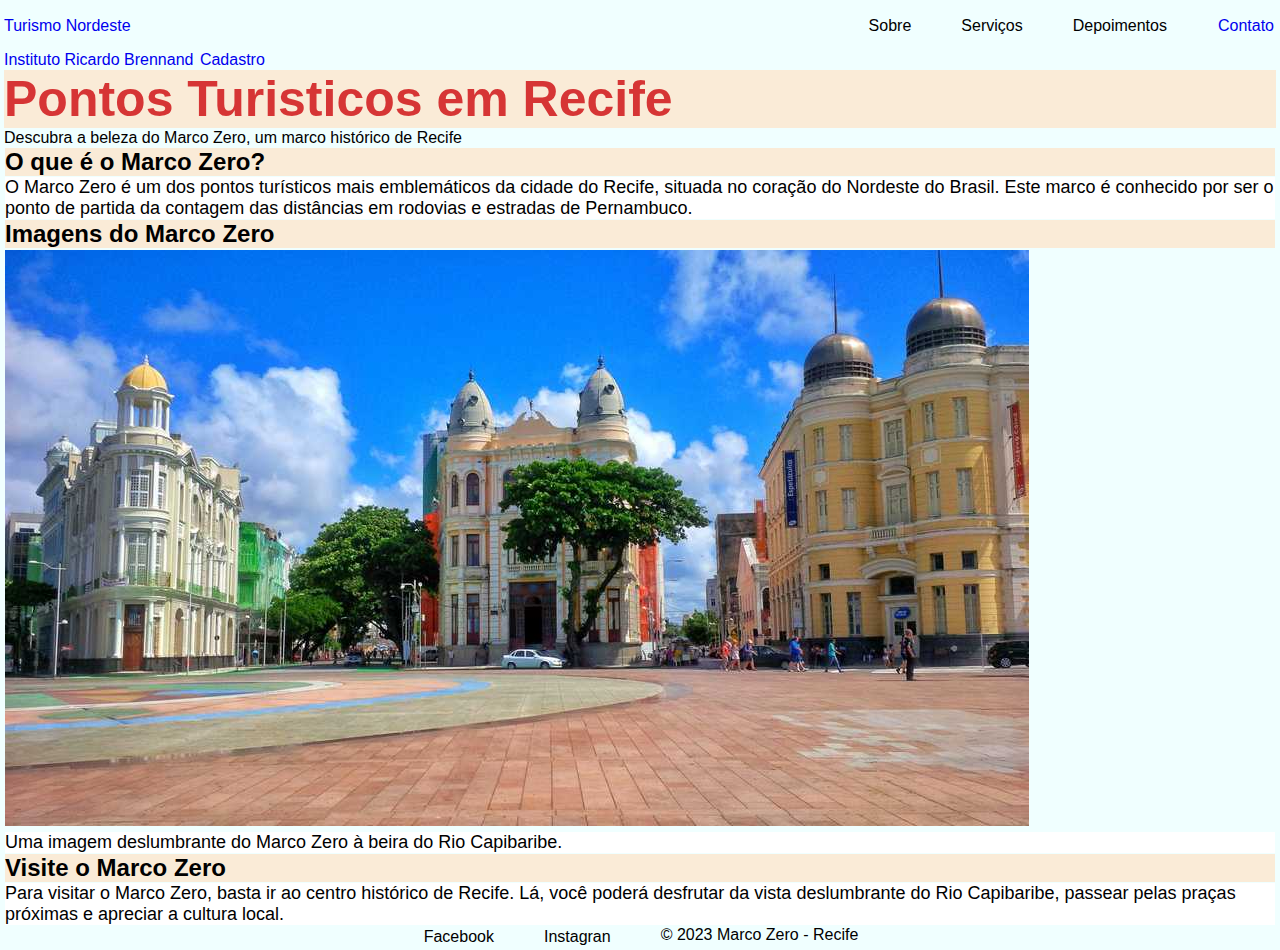
<file: index.html>
<!DOCTYPE html>
<html lang="pt-br">
<head>
    <meta charset="UTF-8">
    <meta name="viewport" content="width=device-width, initial-scale=1.0">
    <title>Pontos-Turisticos</title>
    <link rel="stylesheet" href="index.css">
    <nav>
        <a href="logo" class="logo" >Turismo Nordeste</a>

        <ul>
            <li>Sobre</li>
            <li>Serviços</li>
            <li>Depoimentos</li>
            <li> <a href="botao" class="button">Contato</a></li>
        </ul>

       
    </nav>
       
</head>
<body>
    <header>
        <a href="outros.html">Instituto Ricardo Brennand</a>
        <a href="cadastro.html">Cadastro</a>
        <h1>Pontos Turisticos em Recife</h1>
        <p>Descubra a beleza do Marco Zero, um marco histórico de Recife</p>
             
    </header>
    </header>
    <main>
        <div class="content">
            <h2>O que é o Marco Zero?</h2>
            <p>O Marco Zero é um dos pontos turísticos mais emblemáticos da cidade do Recife, situada no coração do Nordeste do Brasil. Este marco é conhecido por ser o ponto de partida da contagem das distâncias em rodovias e estradas de Pernambuco.</p>
    
            <h2>Imagens do Marco Zero</h2>
            <img src="img/marco_zero.jpg" alt="Marco Zero de Recife">
            <p>Uma imagem deslumbrante do Marco Zero à beira do Rio Capibaribe.</p>
            
            <h2>Visite o Marco Zero</h2>
            <p>Para visitar o Marco Zero, basta ir ao centro histórico de Recife. Lá, você poderá desfrutar da vista deslumbrante do Rio Capibaribe, passear pelas praças próximas e apreciar a cultura local.</p>
        </div>
    
        <footer>
          <ul>
            <li>Facebook</li>
            <li>Instagran</li>
            
          </ul>  
            &copy; 2023 Marco Zero - Recife
        </footer>
    </main>

    
</body>
</html>
</file>
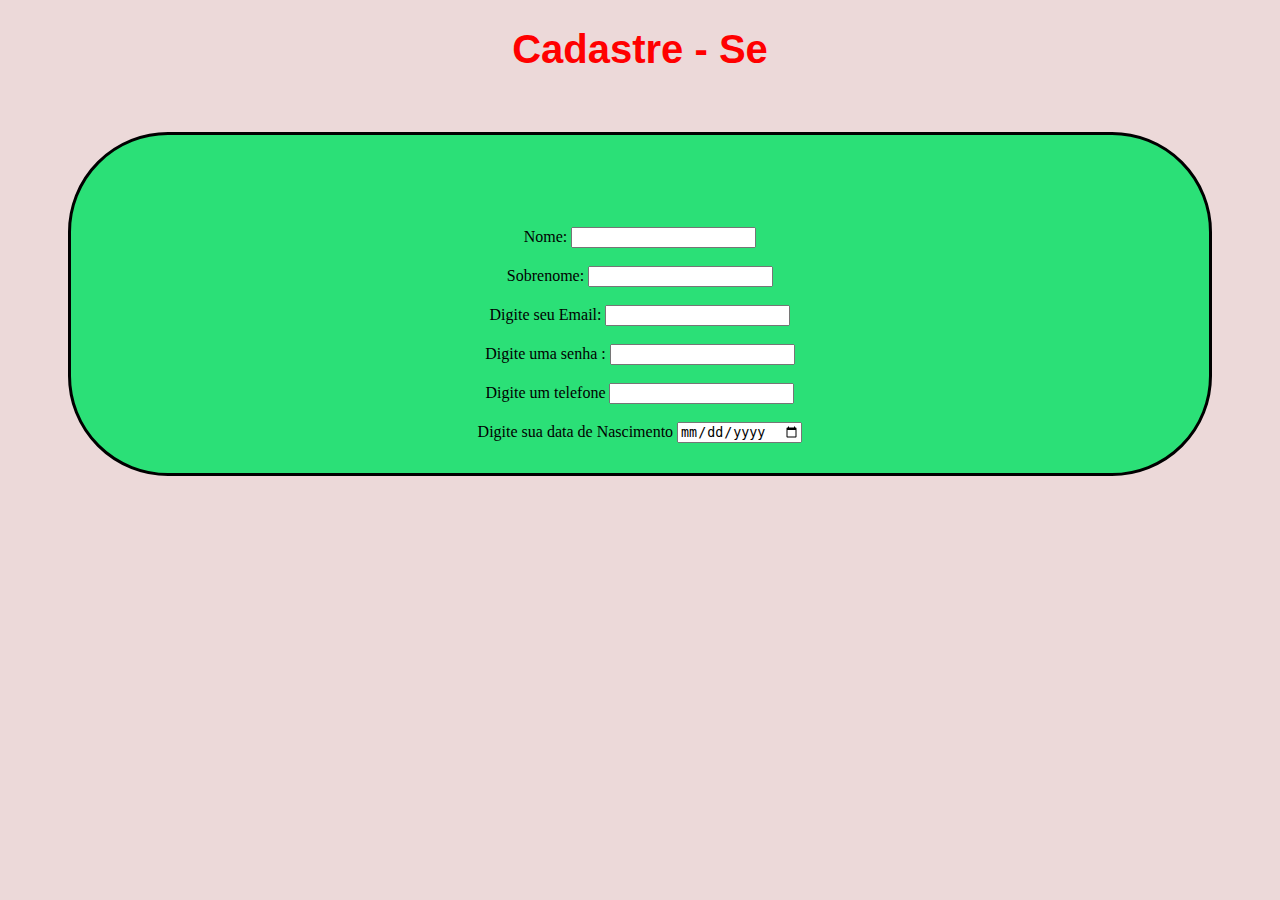
<file: cadastro.html>
<!DOCTYPE html>
<html lang="en">
<head>
    <meta charset="UTF-8">
    <meta name="viewport" content="width=], initial-scale=1.0">
    <title>Cadastro</title>
    <link rel="stylesheet" href="cadastro.css">
    
</head>
<body>
    <h1>Cadastre - Se</h1>
    <form>
       <div class="nome"></div>
       <label for="nome">Nome:</label>
       <input type="text"name ="Nome" id="Nome"> <br><br>
       
       <div class="sobrenome"></div>
       <label for="sobrenome">Sobrenome:</label>
       <input type="text" name="sobrenome" id="sobrenome"> <br><br>        
       
       <div class="email"></div>
       <label for="email">Digite seu Email:</label>
       <input type="email" id= "email" name="email" required> <br><br>

       <div class="senha"></div>
       <label for="senha">Digite uma senha :</label>
       <input type="password" name="password" id="password"><br><br>
       
       <div class="tel"></div>
       <label for="tel">Digite um telefone</label>
       <input type="number" name="number" id="number"><br><br>
        
       <div class="data_nascimento"></div>
       <label for="data_nascimento">Digite sua data de Nascimento</label>
       <input type="date" name="date" id="date">


    </form> 
</body>
</html>
</file>
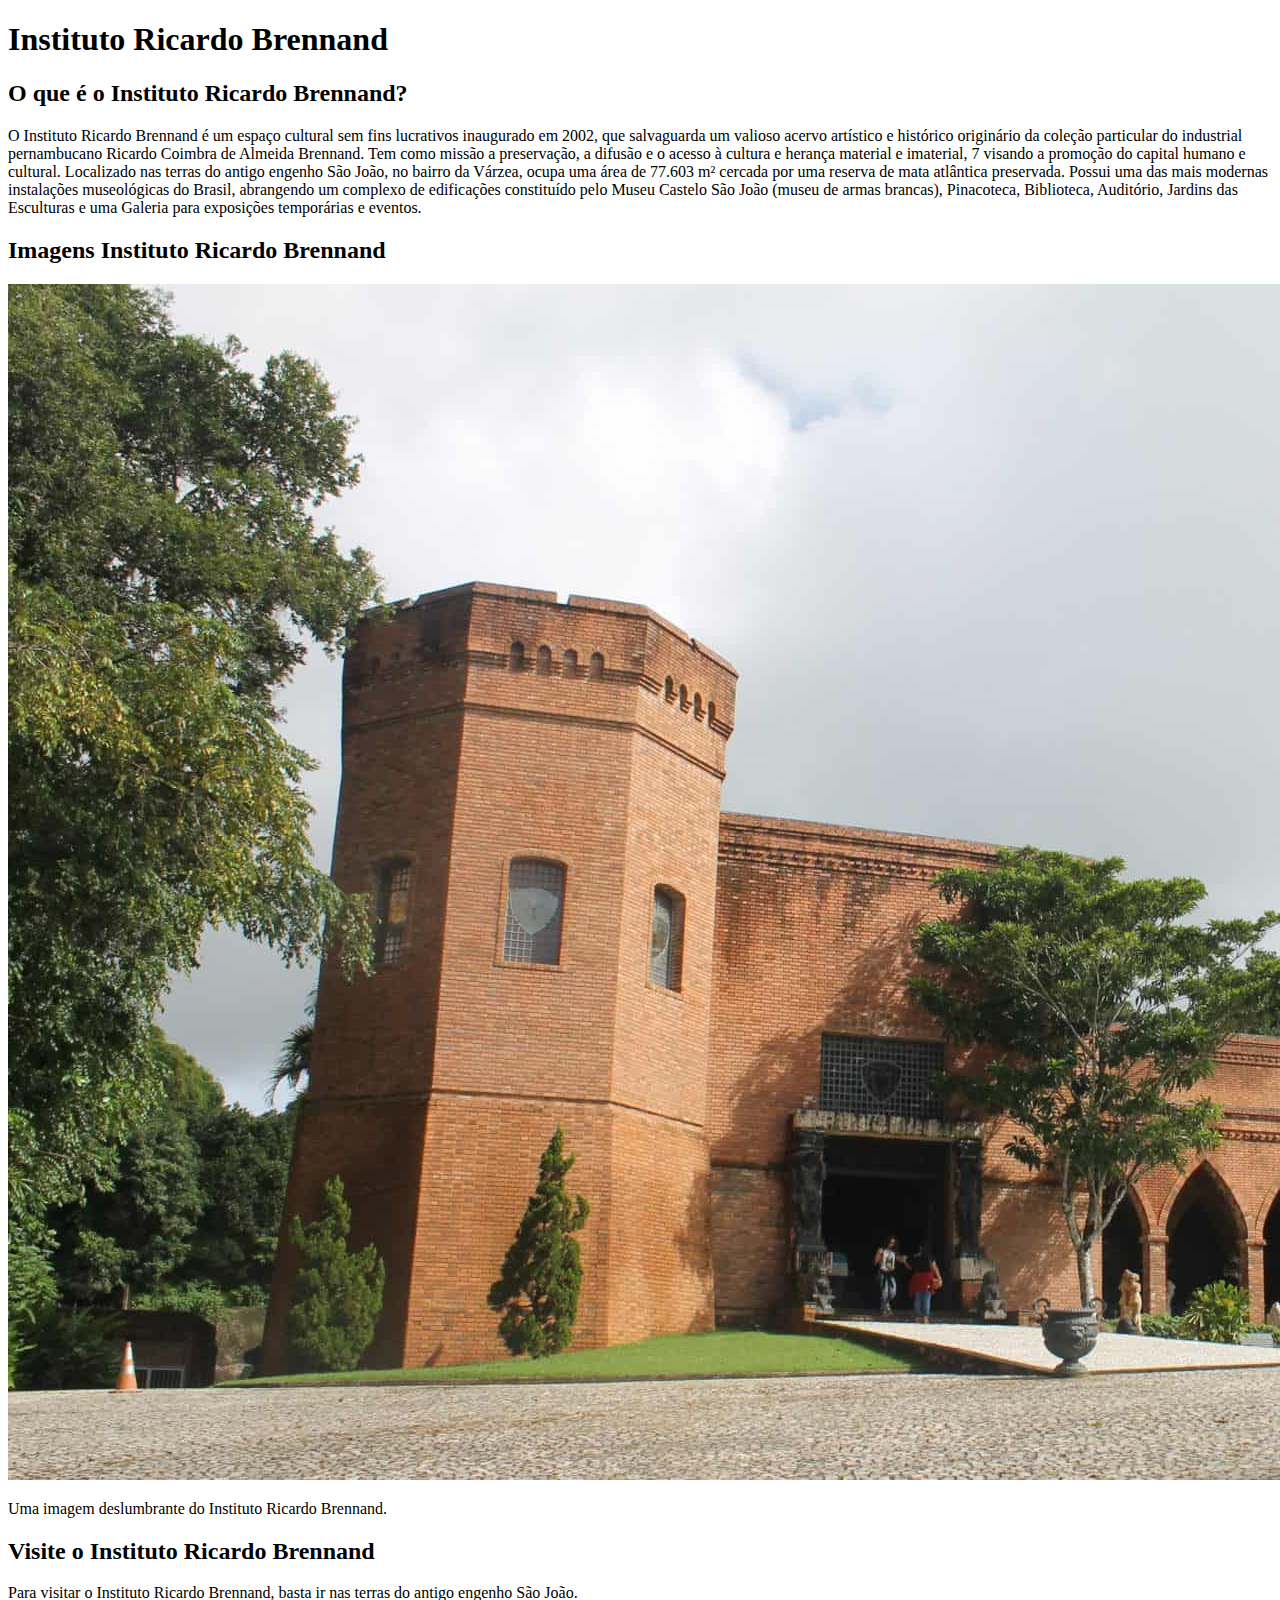
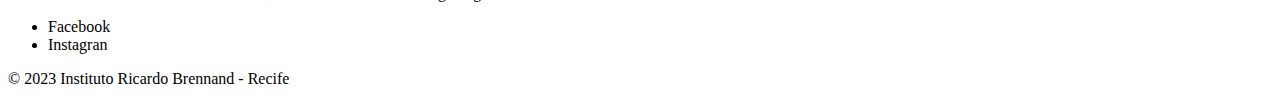
<file: outros.html>
<!DOCTYPE html>
<html lang="pt-br">
<head>
    <meta charset="UTF-8">
    <meta name="viewport" content="width=device-width, initial-scale=1.0">
    <title>Outros</title>
    <header>
        <h1>Instituto Ricardo Brennand</h1>
        
    </header>
    <div>
        <div class="content">
            <h2>O que é o Instituto Ricardo Brennand?</h2>
            <p>O Instituto Ricardo Brennand é um espaço cultural sem fins lucrativos inaugurado em 2002, 
                que salvaguarda um valioso acervo artístico e histórico originário da coleção particular 
                do industrial pernambucano Ricardo Coimbra de Almeida Brennand.
                Tem como missão a preservação, a difusão e o acesso à cultura e herança material e imaterial, 7
                visando a promoção do capital humano e cultural.
                Localizado nas terras do antigo engenho São João, no bairro da Várzea, ocupa uma área de 77.603 m² 
                cercada por uma reserva de mata atlântica preservada.
                Possui uma das mais modernas instalações museológicas do Brasil, abrangendo um complexo de edificações 
                constituído pelo Museu Castelo São João (museu de armas brancas), Pinacoteca, Biblioteca, Auditório, 
                Jardins das Esculturas e uma Galeria para exposições temporárias e eventos.</p>
    
            <h2>Imagens Instituto Ricardo Brennand</h2>
            <img src="img/instituto_rb.jpg" alt="Instituto Ricardo Brennand">
            <p>Uma imagem deslumbrante do Instituto Ricardo Brennand.</p>
            
            <h2>Visite o Instituto Ricardo Brennand</h2>
            <p>Para visitar o Instituto Ricardo Brennand, basta ir nas terras do antigo engenho São João.</p>
        </div>
    
        <footer>
          <ul>
            <li>Facebook</li>
            <li>Instagran</li>
            
          </ul>  
            &copy; 2023 Instituto Ricardo Brennand - Recife
   
</head>
<body>
    
</body>
</html>
</file>
<file: index.css>
*{
    font-family:  Haettenschweiler, 'Arial Narrow Bold', sans-serif;
}

*{
    margin: 1px;
    padding: 0;
    box-sizing: border-box;

}

nav{
    display: flex;
    justify-content: space-between;
    align-items:center;
    height: 3rem 
}

ul{
    display: flex;
    list-style: none;
    gap: 3rem;
    align-items:center       
}
a{
    text-decoration: none;

}

h1 {
    
    color: rgb(214, 53, 53);
    font-size: 50px;
    background-color: antiquewhite;
}

body {
    background-color:azure
}

.marco_zero {
   height: 150px;
   width: 100px;
}
main h2{
    background-color: antiquewhite;   
}
main p {
    font-size: 18px;
    background-color:white
}
footer{
    display: flex;
    justify-content: center;
    gap: 3rem;   
}
</file>
<file: cadastro.css>
h1 {
    font-family: sans-serif;
    color: red;
    font-size: 40px;
    text-align: center;
}
body{
    background-color: rgb(236, 217, 217);
}

form{
    text-align: center;
    background-color: rgb(43, 224, 119);
    padding:30px;
    margin: 60px;
    border-radius: 100px;
    border-style:solid
}
.nome {
    font-style: italic;
    font-size: 20px;
    padding: 1px;
    margin: 30px;
    border-radius:25px;
}

.nome input{
    padding: 5px;
    border: bottom 100px;
}
</file>
